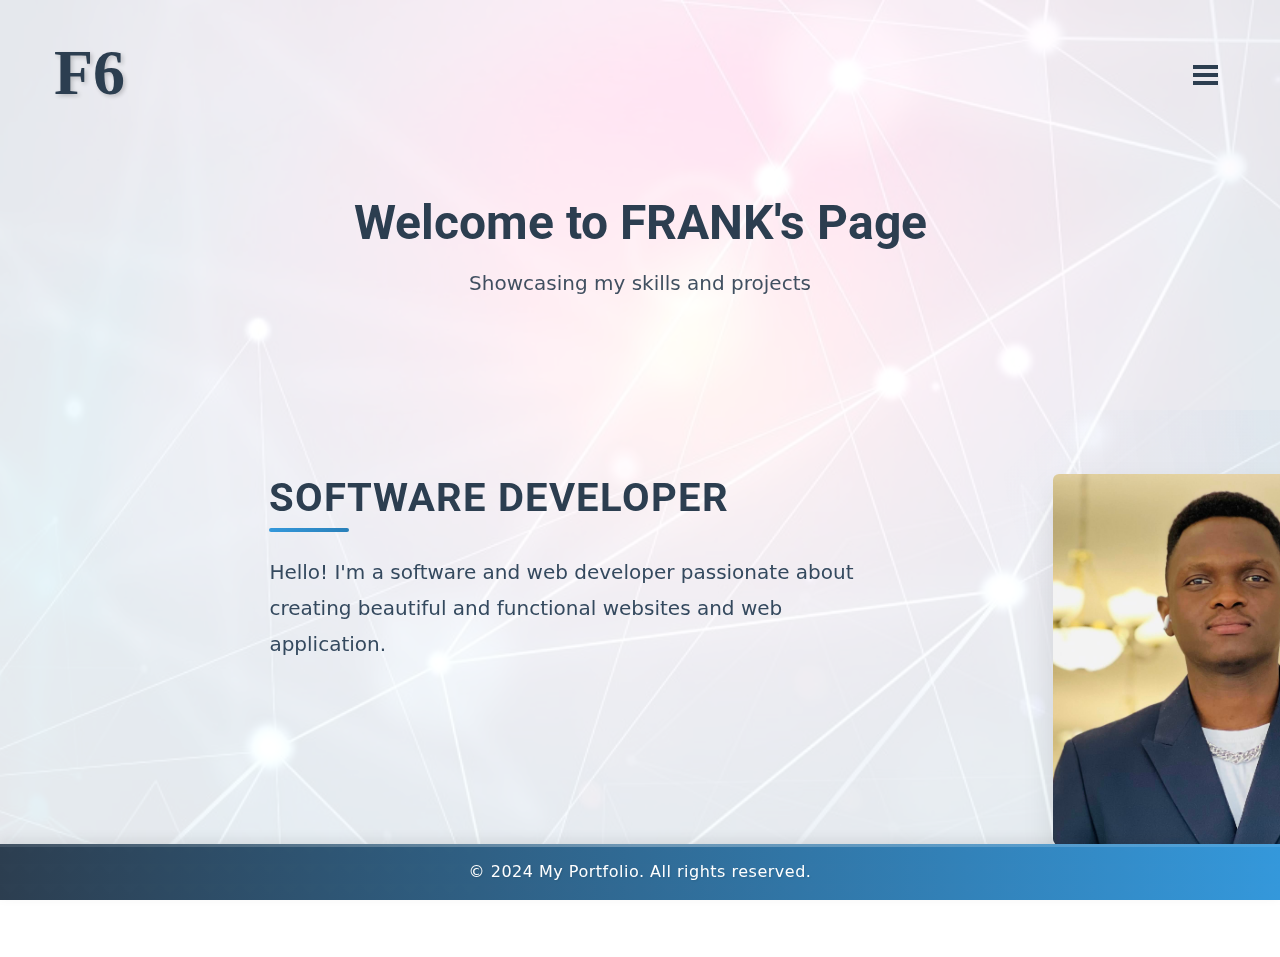
<file: index.html>
<!DOCTYPE html>
<html lang="en">
<head>
    <meta charset="UTF-8">
    <meta name="viewport" content="width=device-width, initial-scale=1.0">
    <title>Frank's Page</title>
    <link href="https://cdn.jsdelivr.net/npm/bootstrap@5.3.0-alpha1/dist/css/bootstrap.min.css" rel="stylesheet">
    <link rel="stylesheet" href="https://cdn.jsdelivr.net/npm/bootstrap@4.5.3/dist/css/bootstrap.min.css" integrity="sha384-TX8t27EcRE3e/ihU7zmQxVncDAy5uIKz4rEkgIXeMed4M0jlfIDPvg6uqKI2xXr2" crossorigin="anonymous">
    <script src="https://code.jquery.com/jquery-3.5.1.slim.min.js" integrity="sha384-DfXdz2htPH0lsSSs5nCTpuj/zy4C+OGpamoFVy38MVBnE+IbbVYUew+OrCXaRkfj" crossorigin="anonymous"></script>
    <script src="https://cdn.jsdelivr.net/npm/bootstrap@4.5.3/dist/js/bootstrap.bundle.min.js" integrity="sha384-ho+j7jyWK8fNQe+A12Hb8AhRq26LrZ/JpcUGGOn+Y7RsweNrtN/tE3MoK7ZeZDyx" crossorigin="anonymous"></script>
    <link href="styles.css" rel="stylesheet">
    <link rel="preconnect" href="https://fonts.googleapis.com">
    <link rel="preconnect" href="https://fonts.gstatic.com" crossorigin>
    <link href="https://fonts.googleapis.com/css2?family=Roboto:wght@400;700&display=swap" rel="stylesheet">

</head>
<body class= "full-screen">
    <nav class="navbar navbar-light">
        <div class="container">
            <a class="navbar-brand" href="index.html"><span class="art-letter">F6</span></a>
        <div class="navbar-right-section">
            <button class="navbar-toggler ms-auto" type="button" data-bs-toggle="collapse" data-bs-target="#navbarNav"
                    aria-controls="navbarNav" aria-expanded="false" aria-label="Toggle navigation">
                <span class="navbar-toggler-icon"></span>
            </button>
            <div class="collapse navbar-collapse" id="navbarNav">
                <ul class="navbar-nav ms-auto">
                    <li class="nav-item">
                        <a class="nav-link" href="index.html">Home</a>
                    </li>
                    <li class="nav-item">
                        <a class="nav-link" href="about.html">About</a>
                    </li>
                    <li class="nav-item">
                        <a class="nav-link" href="projects.html">Projects</a>
                    </li>
                    <li class="nav-item">
                        <a class="nav-link" href="contact.html">Contact</a>
                    </li>
                </ul>
            </div>
        </div>
        </div>
    </nav>
    <div class="content-wrapper">
        <header class="text-center py-5">
            <h1 class="text-blue">Welcome to FRANK's Page </h1>
            <p class="lead">Showcasing my skills and projects</p>
        </header>

        <main class="container my-5">
            <section id="intro" class="position-relative">
                <div class="row">
                    <div class="col-md-8">
                        <h2>SOFTWARE DEVELOPER</h2>
                        <p class="intro">
                            Hello! I'm a software and web developer passionate about creating beautiful and functional websites and web application.
                        </p>
                    </div>
                    <div class="col-md-4">
                        <img src="images/handsome.jpg" alt="Frank's Profile" class="img-fluid rounded profile-image ">
                    </div>
                </div>
            </section>
        </main>
    </div>

    <footer class="footer bg-light text-center py-3">
        <p>&copy; 2024 My Portfolio. All rights reserved.</p>
    </footer>

    <script src="https://cdn.jsdelivr.net/npm/bootstrap@5.3.0-alpha1/dist/js/bootstrap.bundle.min.js"></script>
    <script src="script.js"></script>
</body>
</html>
</file>
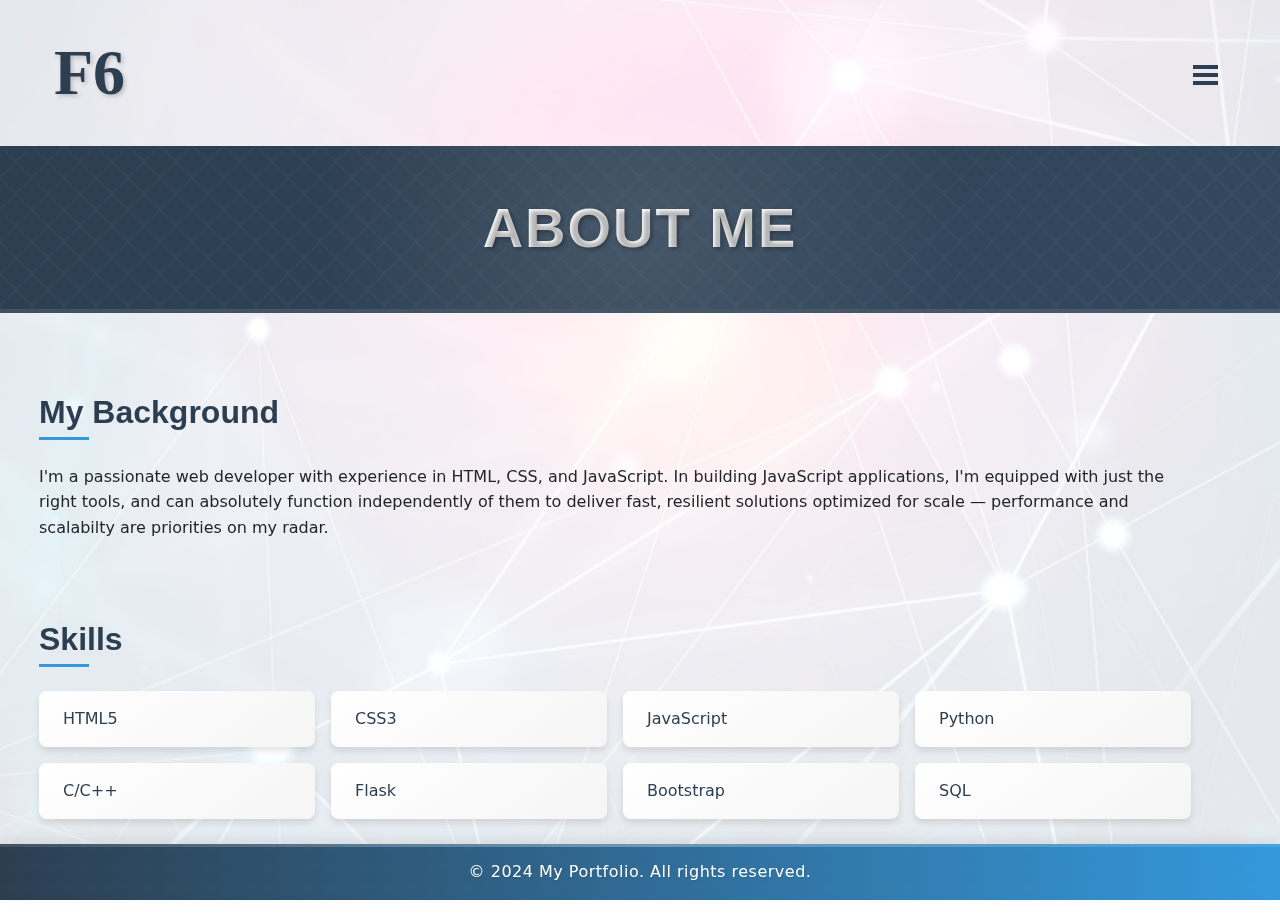
<file: about.html>
<!DOCTYPE html>
<html lang="en">
<head>
    <meta charset="UTF-8">
    <meta name="viewport" content="width=device-width, initial-scale=1.0">
    <title>About Me - My Portfolio</title>
    <link href="https://cdn.jsdelivr.net/npm/bootstrap@5.3.0-alpha1/dist/css/bootstrap.min.css" rel="stylesheet">
    <link rel="stylesheet" href="https://cdn.jsdelivr.net/npm/bootstrap@4.5.3/dist/css/bootstrap.min.css" integrity="sha384-TX8t27EcRE3e/ihU7zmQxVncDAy5uIKz4rEkgIXeMed4M0jlfIDPvg6uqKI2xXr2" crossorigin="anonymous">
    <script src="https://code.jquery.com/jquery-3.5.1.slim.min.js" integrity="sha384-DfXdz2htPH0lsSSs5nCTpuj/zy4C+OGpamoFVy38MVBnE+IbbVYUew+OrCXaRkfj" crossorigin="anonymous"></script>
    <script src="https://cdn.jsdelivr.net/npm/bootstrap@4.5.3/dist/js/bootstrap.bundle.min.js" integrity="sha384-ho+j7jyWK8fNQe+A12Hb8AhRq26LrZ/JpcUGGOn+Y7RsweNrtN/tE3MoK7ZeZDyx" crossorigin="anonymous"></script>
    <link href="styles.css" rel="stylesheet">
</head>
<body class= "full-screen">
    <nav class="navbar navbar-light">
        <div class="container">
            <a class="navbar-brand" href="index.html"><span class="art-letter">F6</span></a>
        <div class="navbar-right-section">
            <button class="navbar-toggler ms-auto" type="button" data-bs-toggle="collapse" data-bs-target="#navbarNav"
                    aria-controls="navbarNav" aria-expanded="false" aria-label="Toggle navigation">
                <span class="navbar-toggler-icon"></span>
            </button>
            <div class="collapse navbar-collapse" id="navbarNav">
                <ul class="navbar-nav ms-auto">
                    <li class="nav-item">
                        <a class="nav-link" href="index.html">Home</a>
                    </li>
                    <li class="nav-item">
                        <a class="nav-link" href="about.html">About</a>
                    </li>
                    <li class="nav-item">
                        <a class="nav-link" href="projects.html">Projects</a>
                    </li>
                    <li class="nav-item">
                        <a class="nav-link" href="contact.html">Contact</a>
                    </li>
                </ul>
            </div>
        </div>
        </div>
    </nav>
<div class="content-wrapper">
    <header class="bg-secondary text-white text-center py-5">
        <h1>About Me</h1>
    </header>

    <main class="container my-5">
        <section id="bio">
            <h2>My Background</h2>
            <p>I'm a passionate web developer with experience in HTML, CSS, and JavaScript.
                In building JavaScript applications, I'm equipped with just the right tools,
                and can absolutely function independently of them to deliver fast,
                resilient solutions optimized for scale — performance and scalabilty are priorities on my radar.</p>
        </section>
        <section id="skills">
            <h2>Skills</h2>
            <ul>
                <li>HTML5</li>
                <li>CSS3</li>
                <li>JavaScript</li>
                <li>Python</li>
                <li>C/C++</li>
                <li>Flask</li>
                <li>Bootstrap</li>
                <li>SQL</li>
            </ul>
        </section>
    </main>
</div>

    <footer class="footer bg-light text-center py-3">
        <p>&copy; 2024 My Portfolio. All rights reserved.</p>
    </footer>

    <script src="https://cdn.jsdelivr.net/npm/bootstrap@5.3.0-alpha1/dist/js/bootstrap.bundle.min.js"></script>
    <script src="script.js"></script>
</body>
</html>
</file>
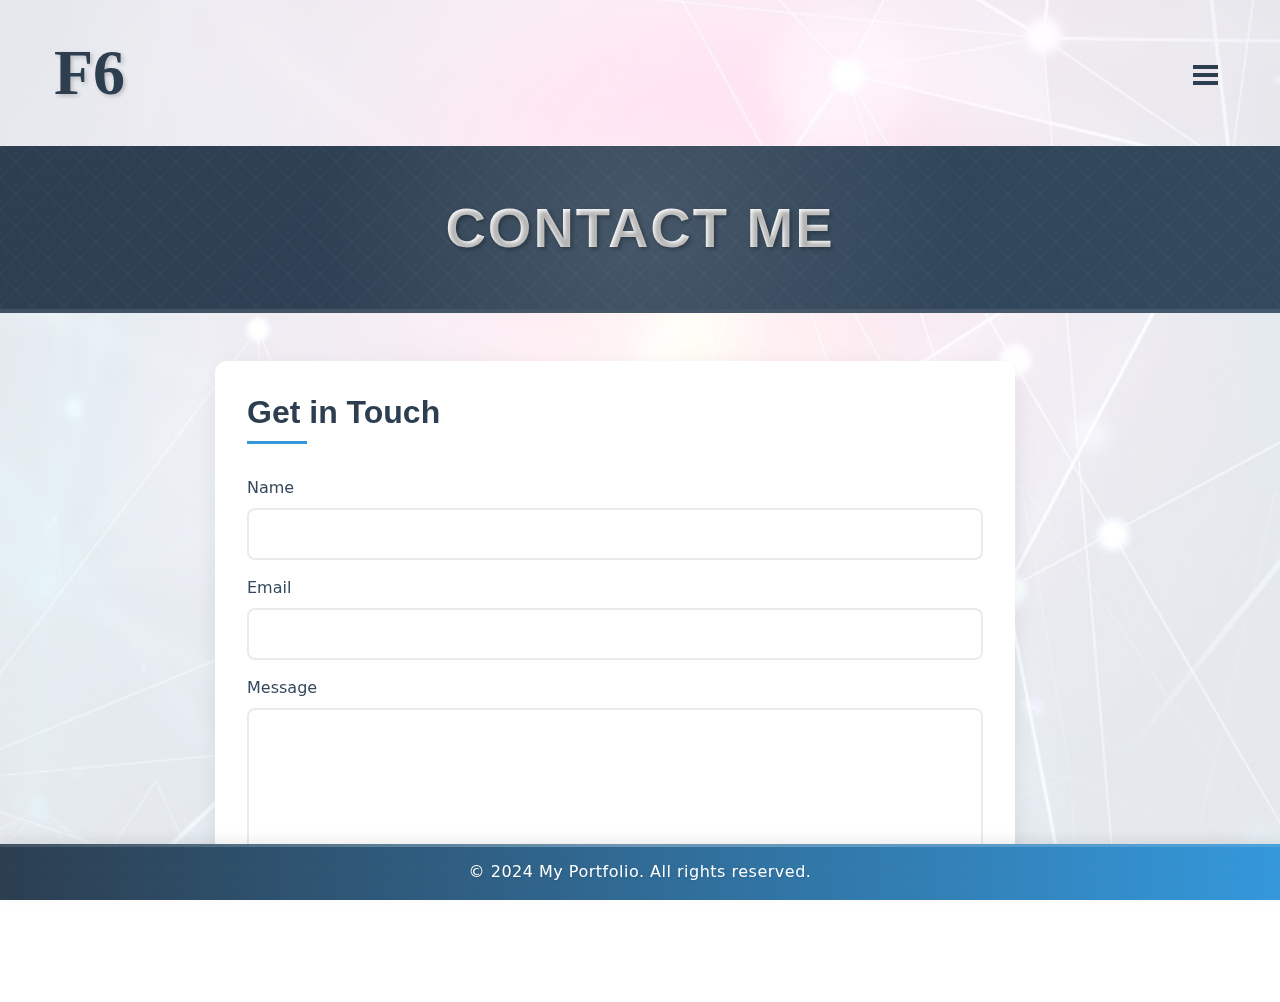
<file: contact.html>
<!DOCTYPE html>
<html lang="en">
<head>
    <meta charset="UTF-8">
    <meta name="viewport" content="width=device-width, initial-scale=1.0">
    <title>Contact - My Portfolio</title>
    <link href="https://cdn.jsdelivr.net/npm/bootstrap@5.3.0-alpha1/dist/css/bootstrap.min.css" rel="stylesheet">
    <link rel="stylesheet" href="https://cdn.jsdelivr.net/npm/bootstrap@4.5.3/dist/css/bootstrap.min.css" integrity="sha384-TX8t27EcRE3e/ihU7zmQxVncDAy5uIKz4rEkgIXeMed4M0jlfIDPvg6uqKI2xXr2" crossorigin="anonymous">
    <script src="https://code.jquery.com/jquery-3.5.1.slim.min.js" integrity="sha384-DfXdz2htPH0lsSSs5nCTpuj/zy4C+OGpamoFVy38MVBnE+IbbVYUew+OrCXaRkfj" crossorigin="anonymous"></script>
    <script src="https://cdn.jsdelivr.net/npm/bootstrap@4.5.3/dist/js/bootstrap.bundle.min.js" integrity="sha384-ho+j7jyWK8fNQe+A12Hb8AhRq26LrZ/JpcUGGOn+Y7RsweNrtN/tE3MoK7ZeZDyx" crossorigin="anonymous"></script>
    <link href="styles.css" rel="stylesheet">
</head>
<body class= "full-screen">
    <nav class="navbar navbar-light">
        <div class="container">
            <a class="navbar-brand" href="index.html"><span class="art-letter">F6</span></a>
        <div class="navbar-right-section">
            <button class="navbar-toggler ms-auto" type="button" data-bs-toggle="collapse" data-bs-target="#navbarNav"
                    aria-controls="navbarNav" aria-expanded="false" aria-label="Toggle navigation">
                <span class="navbar-toggler-icon"></span>
            </button>
            <div class="collapse navbar-collapse" id="navbarNav">
                <ul class="navbar-nav ms-auto">
                    <li class="nav-item">
                        <a class="nav-link" href="index.html">Home</a>
                    </li>
                    <li class="nav-item">
                        <a class="nav-link" href="about.html">About</a>
                    </li>
                    <li class="nav-item">
                        <a class="nav-link" href="projects.html">Projects</a>
                    </li>
                    <li class="nav-item">
                        <a class="nav-link" href="contact.html">Contact</a>
                    </li>
                </ul>
            </div>
        </div>
        </div>
    </nav>
<div class="content-wrapper">
    <header class="bg-secondary text-white text-center py-5">
        <h1>Contact Me</h1>
    </header>

    <main class="container my-5">
        <section id="contact-form">
            <h2>Get in Touch</h2>
            <form id="contact" class="needs-validation" novalidate>
                <div class="mb-3">
                    <label for="name" class="form-label">Name</label>
                    <input type="text" class="form-control" id="name" required>
                </div>
                <div class="mb-3">
                    <label for="email" class="form-label">Email</label>
                    <input type="email" class="form-control" id="email" required>
                </div>
                <div class="mb-3">
                    <label for="message" class="form-label">Message</label>
                    <textarea class="form-control" id="message" rows="5" required></textarea>
                </div>
                <button type="submit" class="btn btn-primary">Send Message</button>
            </form>
        </section>
    </main>
</div>

    <footer class="footer bg-light text-center py-3">
        <p>&copy; 2024 My Portfolio. All rights reserved.</p>
    </footer>

    <script src="https://cdn.jsdelivr.net/npm/bootstrap@5.3.0-alpha1/dist/js/bootstrap.bundle.min.js"></script>
    <script src="script.js"></script>
</body>
</html>
</file>
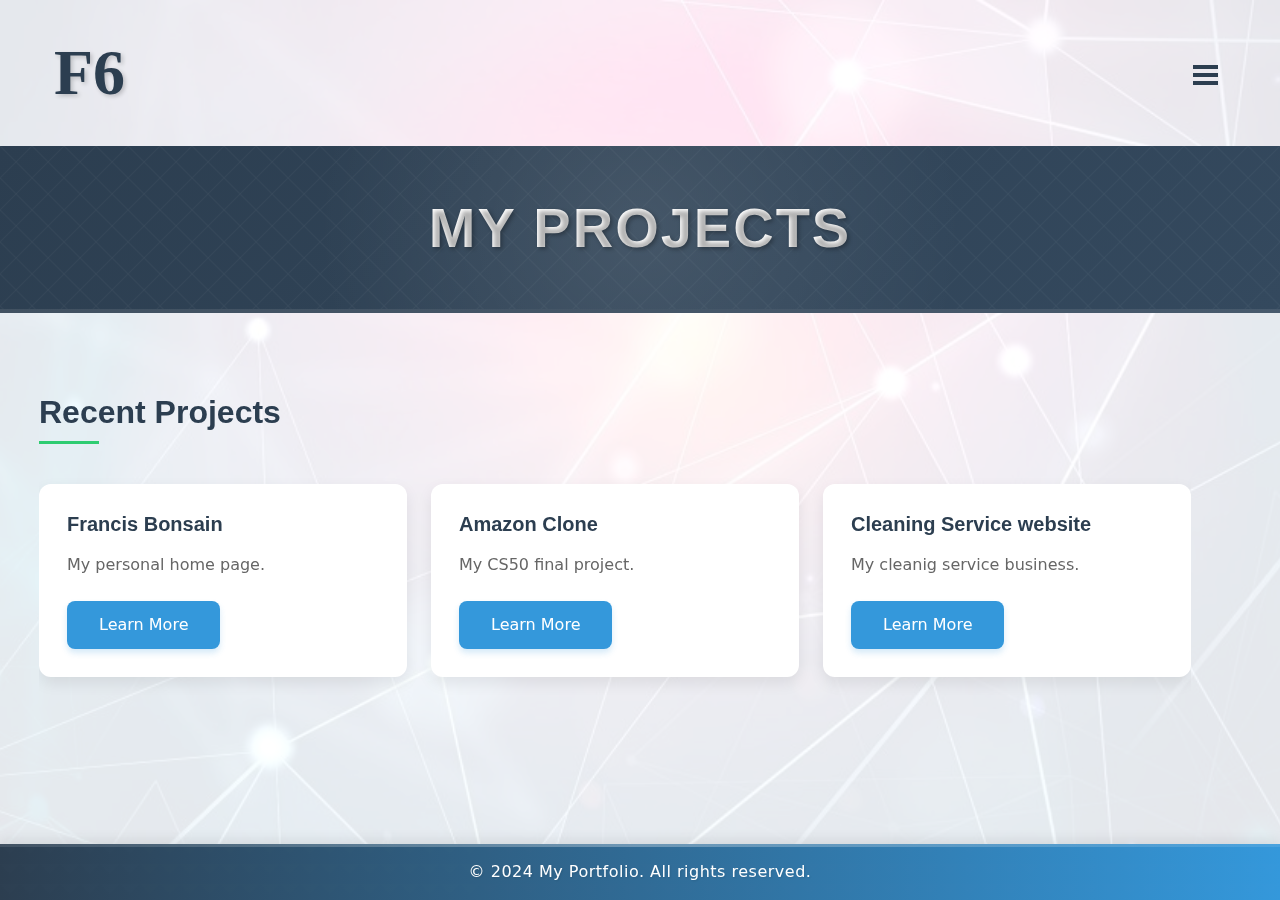
<file: projects.html>
<!DOCTYPE html>
<html lang="en">
<head>
    <meta charset="UTF-8">
    <meta name="viewport" content="width=device-width, initial-scale=1.0">
    <title>Projects - My Portfolio</title>
    <link href="https://cdn.jsdelivr.net/npm/bootstrap@5.3.0-alpha1/dist/css/bootstrap.min.css" rel="stylesheet">
    <link rel="stylesheet" href="https://cdn.jsdelivr.net/npm/bootstrap@4.5.3/dist/css/bootstrap.min.css" integrity="sha384-TX8t27EcRE3e/ihU7zmQxVncDAy5uIKz4rEkgIXeMed4M0jlfIDPvg6uqKI2xXr2" crossorigin="anonymous">
    <script src="https://code.jquery.com/jquery-3.5.1.slim.min.js" integrity="sha384-DfXdz2htPH0lsSSs5nCTpuj/zy4C+OGpamoFVy38MVBnE+IbbVYUew+OrCXaRkfj" crossorigin="anonymous"></script>
    <script src="https://cdn.jsdelivr.net/npm/bootstrap@4.5.3/dist/js/bootstrap.bundle.min.js" integrity="sha384-ho+j7jyWK8fNQe+A12Hb8AhRq26LrZ/JpcUGGOn+Y7RsweNrtN/tE3MoK7ZeZDyx" crossorigin="anonymous"></script>
    <link href="styles.css" rel="stylesheet">
</head>
<body class= "full-screen">
    <nav class="navbar navbar-light">
        <div class="container">
            <a class="navbar-brand" href="index.html"><span class="art-letter">F6</span></a>
        <div class="navbar-right-section">
            <button class="navbar-toggler ms-auto" type="button" data-bs-toggle="collapse" data-bs-target="#navbarNav"
                    aria-controls="navbarNav" aria-expanded="false" aria-label="Toggle navigation">
                <span class="navbar-toggler-icon"></span>
            </button>
            <div class="collapse navbar-collapse" id="navbarNav">
                <ul class="navbar-nav ms-auto">
                    <li class="nav-item">
                        <a class="nav-link" href="index.html">Home</a>
                    </li>
                    <li class="nav-item">
                        <a class="nav-link" href="about.html">About</a>
                    </li>
                    <li class="nav-item">
                        <a class="nav-link" href="projects.html">Projects</a>
                    </li>
                    <li class="nav-item">
                        <a class="nav-link" href="contact.html">Contact</a>
                    </li>
                </ul>
            </div>
        </div>
        </div>
    </nav>
<div class="content-wrapper">
    <header class="bg-secondary text-white text-center py-5">
        <h1>My Projects</h1>
    </header>

    <main class="container my-5">
        <section id="project-list">
            <h2>Recent Projects</h2>
            <div class="row">
                <div class="col-md-4 mb-4">
                    <div class="card">
                        <div class="card-body">
                            <h5 class="card-title">Francis Bonsain</h5>
                            <p class="card-text">My personal home page.</p>
                            <a href="https://francisbonsaindev.com/" class="btn btn-primary">Learn More</a>
                        </div>
                    </div>
                </div>
                <div class="col-md-4 mb-4">
                    <div class="card">
                        <div class="card-body">
                            <h5 class="card-title">Amazon Clone</h5>
                            <p class="card-text">My CS50 final project.</p>
                            <a href="https://fancisbones.github.io/Amazon-Clone-By-FBY/index.html" class="btn btn-primary">Learn More</a>
                        </div>
                    </div>
                </div>
                <div class="col-md-4 mb-4">
                    <div class="card">
                        <div class="card-body">
                            <h5 class="card-title">Cleaning Service website</h5>
                            <p class="card-text">My cleanig service business.</p>
                            <a href="#" class="btn btn-primary">Learn More</a>
                        </div>
                    </div>
                </div>
            </div>
        </section>
    </main>
</div>

    <footer class="footer bg-light text-center py-3">
        <p>&copy; 2024 My Portfolio. All rights reserved.</p>
    </footer>

    <script src="https://cdn.jsdelivr.net/npm/bootstrap@5.3.0-alpha1/dist/js/bootstrap.bundle.min.js"></script>
    <script src="script.js"></script>
</body>
</html>
</file>
<file: styles.css>
* {
    margin: 0;
    padding: 0;
    box-sizing: border-box;
}

html, body {
    height: 100%;
    width: 100%;
    overflow-x: hidden;
}
/* Typography */
h1, h2, h3, h4, h5, h6 {
    font-weight: 700;
    color: #007bff;
    font-family: 'Roboto', sans-serif;
}

/* Layout Components */
.full-screen {
    min-height: 100vh;
    width: 100%;
    flex-direction: column;
    align-items: center;
    justify-content: center;
}

.container {
    max-width: 1200px;
    margin: 0 15px;
    padding: 0 1.5rem;
}

/* Background Styles */
body::before {
    content: '';
    position: fixed;
    top: 0;
    left: 0;
    right: 0;
    width: 100%;
    height: 100%;
    background-image: url('images/background.jpg');
    background-size: cover;
    background-position: center;
    background-repeat: no-repeat;
    opacity: 0.1;
    z-index: -1;
}

/* Navigation */
.navbar {
    position: relative;
    backdrop-filter: none;
    padding: 0 15px;
}

.navbar-brand {
    font-weight: 700;
    color: #2c3e50 !important;
    font-family:'Roboto', sans-serif;
}

.navbar-toggler {
    position: absolute;
    right: 50px;
    top: 50%;
    transform: translateY(-50%);
    border:none;
    color: #2c3e50;
}
.navbar-toggler:focus {
    outline: none;
    box-shadow: none;
}

/* Hamburger Menu Styles */
.navbar-toggler-icon {
    background-image: none;
    position: relative;
    color: #2c3e50;
}

.navbar-toggler-icon::before,
.navbar-toggler-icon::after,
.navbar-toggler-icon {
    width: 25px;
    height: 4px;
    background-color: #2c3e50;
    display: inline-block;
    transition: all 0.3s ease;
}

.navbar-toggler-icon::before,
.navbar-toggler-icon::after {
    content: '';
    position: absolute;
    right: 0;
}

.navbar-toggler-icon::before { top: -8px; }
.navbar-toggler-icon::after { bottom: -8px; }

/* Navigation Menu */
.navbar-collapse {
    position: absolute;
    top: 20%;
    right: 0;
    background-color: white;
    padding: 1rem;
    min-width: 200px;
    margin-top: 1rem;
    box-shadow: 0 2px 5px rgba(0,0,0,0.2);
    z-index: 1000;
}
.navbar-collapse .navbar-nav {
    flex-direction: column;
}

.navbar-collapse .nav-item {
    margin: 0.5rem 0;
}

.nav-link {
    padding: 0.5rem 1rem;
    border-radius: 4px;
    font-weight: 500;
    transition: color 0.3s ease;
}

.nav-link:hover {
    background-color: rgba(0, 123, 255, 0.1);
    color: #007bff !important;
}

/* Animation for hamburger menu */
.navbar-toggler[aria-expanded="true"] .navbar-toggler-icon {
    background-color: transparent;
}

.navbar-toggler[aria-expanded="true"] .navbar-toggler-icon::before {
    transform: rotate(45deg);
    top: 0;
}

.navbar-toggler[aria-expanded="true"] .navbar-toggler-icon::after {
    transform: rotate(-45deg);
    bottom: 0;
}

/* Header Styles */
header {
    color: #2c3e50;
    padding: 100px 0;
    backdrop-filter: none;
}

header h1 {
    font-size: 3rem;
    margin-bottom: 1rem;
    backdrop-filter: none;
}

header p.lead {
    font-size: 1.25rem;
    opacity: 0.9;
    backdrop-filter: none;
}

/* Artistic Letter Component */
.art-letter {
    font-size: 4rem;
    font-weight: 900;
    position: relative;
    display: inline-block;
    color:#2c3e50;
    text-shadow: 2px 2px 4px rgba(0, 0, 0, 0.2);
    font-family: "Edwardian Script ITC";
    margin: 20px 0;
  }

  .art-letter::before {
    content: '';
    position: absolute;
    top: -10px;
    left: -10px;
    right: -10px;
    bottom: -10px;
    z-index: -1;
    border-radius: 8px;
    opacity: 0.1;
    transform: skew(-5deg);
    transition: all 0.3s ease;
  }

  .art-letter:hover::before {
    transform: skew(5deg);
    opacity: 0.2;
  }

  .art-letter::after {
    content: '';
    position: absolute;
    top: 50%;
    left: -15px;
    width: calc(100% + 30px);
    height: 2px;
    background: #007bff;
    transform: scaleX(0);
    transition: transform 0.3s ease;
  }

/* Intro Section */
#intro {
    padding: 4rem 0;
    position: absolute;
    overflow: hidden;
    left:20%;
}

#intro::after {
    content: '';
    position: absolute;
    top: -50%;
    right: -50%;
    width: 100%;
    height: 100%;
    background: radial-gradient(circle, rgba(52, 152, 219, 0.05) 0%, transparent 70%);
    z-index: -1;
    transform: rotate(-45deg);
}

#intro h2 {
    font-size: 2.5rem;
    font-weight: 700;
    color: #2c3e50;
    margin-bottom: 1.5rem;
    letter-spacing: 1px;
    line-height: 1.2;
    position: relative;
}

#intro h2::after {
    content: '';
    position: absolute;
    left: 0;
    bottom: -10px;
    width: 80px;
    height: 4px;
    background: linear-gradient(to right, #3498db, #2980b9);
    border-radius: 2px;
}

.intro {
    font-size: 1.25rem;
    line-height: 1.8;
    color: #34495e;
    margin-top: 2rem;
    font-weight: 400;
    max-width: 600px;
}

/* Profile Image*/
.profile-image {
    border-radius: 12px;
    box-shadow: 0 16px 32px rgba(0, 0, 0, 0.1);
    transition: transform 0.3s ease, box-shadow 0.3s ease;
    z-index: 2;
}

.profile-image::after {
    content: '';
    position: absolute;
    top: 10px;
    left: 10px;
    right: -10px;
    bottom: -10px;
    border: 3px solid #3498db;
    border-radius: 12px;
    z-index: -1;
    opacity: 0.3;
    transition: all 0.3s ease;
}

.profile-image:hover {
    transform: translateY(-5px);
    box-shadow: 0 20px 40px rgba(0, 0, 0, 0.15);
}

.profile-image:hover::after {
    transform: translate(5px, 5px);
    opacity: 0.5;
}
.text-blue {
    color: #2c3e50 !important;
}

.bg-blue {
    background-color: #2c3e50 !important;
}
/* Skills Section */
#skills {
    padding: 2rem 0;
}
header.bg-secondary {
    position: relative;
    background: linear-gradient(135deg, #2c3e50, #34495e);
    padding: 6rem 0;
    overflow: hidden;
    border-bottom: 4px solid rgba(255, 255, 255, 0.1);
}

/* Animated Background Pattern */
header.bg-secondary::before {
    content: '';
    position: absolute;
    top: 0;
    left: 0;
    right: 0;
    bottom: 0;
    background:
        linear-gradient(45deg, transparent 48%, rgba(255, 255, 255, 0.03) 49%,
        rgba(255, 255, 255, 0.03) 51%, transparent 52%) 0 0 / 2em 2em,
        linear-gradient(-45deg, transparent 48%, rgba(255, 255, 255, 0.03) 49%,
        rgba(255, 255, 255, 0.03) 51%, transparent 52%) 1em 1em / 2em 2em;
    animation: patternMove 30s linear infinite;
}

/* Glowing Effect */
header.bg-secondary::after {
    content: '';
    position: absolute;
    top: 0;
    left: 0;
    right: 0;
    bottom: 0;
    background: radial-gradient(circle at 50% 50%,
                rgba(255, 255, 255, 0.1) 0%,
                rgba(255, 255, 255, 0.05) 25%,
                transparent 50%);
    animation: glowPulse 4s ease-in-out infinite;
}

/* Heading Style */
header.bg-secondary h1 {
    position: relative;
    font-size: 3.5rem;
    font-weight: 800;
    letter-spacing: 2px;
    text-transform: uppercase;
    margin: 0;
    padding: 0;
    color: transparent;
    background: linear-gradient(45deg, #ffffff 30%, #f1f1f1 50%, #ffffff 70%);
    background-size: 200% auto;
    background-clip: text;
    -webkit-background-clip: text;
    text-shadow: 2px 2px 4px rgba(0, 0, 0, 0.3);
    animation: shimmer 3s linear infinite;
    z-index: 1;
}

/* Decorative Lines */
header.bg-secondary h1::before,
header.bg-secondary h1::after {
    content: '';
    position: absolute;
    top: 50%;
    width: 60px;
    height: 2px;
    background: rgba(255, 255, 255, 0.3);
    transform-origin: center;
}

header.bg-secondary h1::before {
    left: -80px;
    transform: translateY(-50%) rotate(-45deg);
}

header.bg-secondary h1::after {
    right: -80px;
    transform: translateY(-50%) rotate(45deg);
}

/* Hover Effects */
header.bg-secondary:hover h1::before {
    animation: lineMove 1.5s ease-in-out infinite;
}

header.bg-secondary:hover h1::after {
    animation: lineMove 1.5s ease-in-out infinite reverse;
}

#skills ul {
    list-style-type: none;
    padding: 0;
    display: grid;
    grid-template-columns: repeat(auto-fit, minmax(250px, 1fr));
    gap: 1rem;
    margin: 1.5rem 0;
}

#skills li {
    background: linear-gradient(145deg, #ffffff, #f5f5f5);
    box-shadow: 0 4px 6px rgba(0, 0, 0, 0.1);
    padding: 1rem 1.5rem;
    border-radius: 8px;
    font-weight: 500;
    color: #2c3e50;
    transition: all 0.3s ease;
    position: relative;
    overflow: hidden;
}

#skills li::before {
    content: '';
    position: absolute;
    left: 0;
    top: 0;
    height: 100%;
    width: 4px;
    background: #3498db;
    transform: scaleY(0);
    transition: transform 0.3s ease;
}

#skills li:hover {
    transform: translateY(-3px);
    box-shadow: 0 6px 12px rgba(0, 0, 0, 0.15);
}

#skills li:hover::before {
    transform: scaleY(1);
}

/* Bio*/
#bio {
    padding: 2rem 0;
    line-height: 1.6;
}

#bio h2, #skills h2 {
    color: #2c3e50;
    font-size: 2rem;
    margin-bottom: 1.5rem;
    position: relative;
    padding-bottom: 0.5rem;
}

#bio h2::after, #skills h2::after {
    content: '';
    position: absolute;
    left: 0;
    bottom: 0;
    width: 50px;
    height: 3px;
    background: #3498db;
}


/* Projects Section*/
.bg-success {
    background: linear-gradient(135deg, #2ecc71, #27ae60);
    padding: 4rem 0;
    margin-bottom: 3rem;
    box-shadow: 0 4px 12px rgba(0, 0, 0, 0.1);
}

.bg-success h1 {
    font-size: 2.5rem;
    font-weight: 700;
    letter-spacing: 0.5px;
    margin: 0;
    text-shadow: 2px 2px 4px rgba(0, 0, 0, 0.2);
}

/* Project Cards Styling */
#project-list {
    padding: 2rem 0;
    position: center;
    overflow: hidden;
    left:20%;
}

#project-list h2 {
    color: #2c3e50;
    font-size: 2rem;
    margin-bottom: 2.5rem;
    position: relative;
    padding-bottom: 0.75rem;
}

#project-list h2::after {
    content: '';
    position: absolute;
    left: 0;
    bottom: 0;
    width: 60px;
    height: 3px;
    background: #2ecc71;
    transition: width 0.3s ease;
}

#project-list h2:hover::after {
    width: 100px;
}

.card {
    background: #ffffff;
    border: none;
    border-radius: 12px;
    box-shadow: 0 6px 15px rgba(0, 0, 0, 0.08);
    transition: all 0.3s cubic-bezier(0.4, 0, 0.2, 1);
    height: 100%;
}

.card:hover {
    transform: translateY(-8px);
    box-shadow: 0 12px 24px rgba(0, 0, 0, 0.12);
}

.card-body {
    padding: 1.75rem;
}

.card-title {
    color: #2c3e50;
    font-size: 1.25rem;
    font-weight: 600;
    margin-bottom: 1rem;
}

.card-text {
    color: #666;
    line-height: 1.6;
    margin-bottom: 1.5rem;
}

.btn-primary {
    background: #2ecc71;
    border: none;
    padding: 0.75rem 1.5rem;
    border-radius: 6px;
    font-weight: 500;
    transition: all 0.3s ease;
}

.btn-primary:hover {
    background: #27ae60;
    transform: translateX(5px);
}


/* Contact Page */
.bg-info {
    background: linear-gradient(135deg, #2980b9, #3498db);
    padding: 3.5rem 0;
    margin-bottom: 2rem;
    box-shadow: 0 2px 10px rgba(0, 0, 0, 0.1);
}

.bg-info h1 {
    font-size: 2.5rem;
    font-weight: 700;
    text-shadow: 1px 1px 2px rgba(0, 0, 0, 0.2);
}

#contact-form {
    max-width: 800px;
    margin: 0 auto;
    padding: 2rem;
    background: #ffffff;
    border-radius: 12px;
    box-shadow: 0 8px 24px rgba(0, 0, 0, 0.08);
}

#contact-form h2 {
    color: #2c3e50;
    font-size: 2rem;
    margin-bottom: 2rem;
    position: relative;
    padding-bottom: 0.75rem;
}

#contact-form h2::after {
    content: '';
    position: absolute;
    left: 0;
    bottom: 0;
    width: 60px;
    height: 3px;
    background: #3498db;
}

.form-label {
    color: #34495e;
    font-weight: 500;
    margin-bottom: 0.5rem;
}

.form-control {
    border: 2px solid #e9ecef;
    border-radius: 8px;
    padding: 0.75rem 1rem;
    transition: all 0.3s ease;
}

.form-control:focus {
    border-color: #3498db;
    box-shadow: 0 0 0 0.2rem rgba(52, 152, 219, 0.25);
    outline: none;
}

.form-control::placeholder {
    color: #95a5a6;
}

textarea.form-control {
    min-height: 150px;
    resize: vertical;
}

.btn-primary {
    background: #3498db;
    border: none;
    padding: 0.75rem 2rem;
    font-weight: 500;
    border-radius: 8px;
    transition: all 0.3s ease;
    box-shadow: 0 4px 6px rgba(52, 152, 219, 0.2);
}

.btn-primary:hover {
    background: #2980b9;
    transform: translateY(-2px);
    box-shadow: 0 6px 12px rgba(52, 152, 219, 0.3);
}

.btn-primary:active {
    transform: translateY(0);
}

/* Form Validation Styles */
.form-control.is-invalid {
    border-color: #e74c3c;
    background-image: none;
}

.invalid-feedback {
    color: #e74c3c;
    font-size: 0.875rem;
    margin-top: 0.25rem;
}

/* Footer */
.footer {
    background: linear-gradient(to right, #2c3e50, #3498db);
    padding: 2rem 0;
    position: fixed;
    bottom: 0;
    left: 0;
    right: 0;
    overflow: hidden;
    box-shadow: 0 -4px 12px rgba(0, 0, 0, 0.08);
    transition: bottom 0.3s ease-in-out;
    }

.footer::before {
    content: '';
    position: absolute;
    top: 0;
    left: 0;
    right: 0;
    bottom: 0;
    background: linear-gradient(135deg, rgba(255, 255, 255, 0.05) 25%, transparent 25%) -10px 0,
                linear-gradient(225deg, rgba(255, 255, 255, 0.05) 25%, transparent 25%) -10px 0;
    background-size: 20px 20px;
    opacity: 0.1;
    }

.footer p {
    color: #ffffff;
    font-size: 1rem;
    font-weight: 400;
    letter-spacing: 0.5px;
    margin: 0;
    position: relative;
    z-index: 2;
    text-shadow: 1px 1px 2px rgba(0, 0, 0, 0.1);
    }
.footer::after {
    content: '';
    position: absolute;
    top: 0;
    left: 0;
    right: 0;
    height: 3px;
    background: linear-gradient(to right,
        rgba(255, 255, 255, 0.1),
        rgba(255, 255, 255, 0.3),
        rgba(255, 255, 255, 0.1)
    );
    }

/* Animations */
@keyframes patternMove {
    0% {
        background-position: 0 0, 1em 1em;
    }
    100% {
        background-position: 2em 2em, 3em 3em;
    }
}

@keyframes fadeInUp {
    from {
        opacity: 0;
        transform: translateY(20px);
    }
    to {
        opacity: 1;
        transform: translateY(0);
    }
}
@keyframes glowPulse {
    0%, 100% {
        opacity: 0.5;
        transform: scale(1);
    }
    50% {
        opacity: 0.7;
        transform: scale(1.05);
    }
}
@keyframes shimmer {
    0% {
        background-position: -100% 0;
    }
    100% {
        background-position: 100% 0;
    }
}
/* Responsive Design */
@media (max-width: 992px) {

      .navbar-right-section {
        position: relative;
        flex-shrink: 0;
        display: flex;
        justify-content: end;
        margin: 0rem;
        padding: 0rem;
    }

    .navbar-collapse {
        position: absolute;
        top: 100%;
        right: 0;
        background-color: white;
        padding: 1rem;
        min-width: 200px;
        margin-top: 1rem;
        box-shadow: 0 2px 5px rgba(0,0,0,0.2);
        z-index: 1000;
    }

    .navbar-collapse .navbar-nav {
        flex-direction: column;
    }

    .navbar-collapse .nav-item {
        margin: 0.5rem 0;
    }

    .profile-image {
        position: relative;
    }

    header {
        padding: 60px 0;
        /*background: linear-gradient(135deg, rgba(0, 123, 255, 0.9), rgba(0, 86, 179, 0.9));*/
        backdrop-filter: none;
    }

    header h1 {
        /*background: linear-gradient(135deg, rgba(0, 123, 255, 0.9), rgba(0, 86, 179, 0.9));*/
        backdrop-filter: none;
        font-size: 2.5rem;
    }
    .card {
        margin-bottom: 1.5rem;
    }
    .container {
        padding: 0 1rem;
    }

    .bg-success {
        padding: 3rem 0;
    }

    .bg-success h1 {
        font-size: 2rem;
    }
    #intro {
        padding: 3rem 0;
    }

    #intro h2 {
        font-size: 2.2rem;
    }

    .intro {
        font-size: 1.15rem;
    }
}

@media (max-width: 768px) {
    #project-list h2 {
        font-size: 1.75rem;
    }

    .card-body {
        padding: 1.25rem;
    }

    .row {
        margin: 0 -0.5rem;
    }

    .col-md-4 {
        padding: 0 0.5rem;
    }
    .bg-info {
        padding: 2.5rem 0;
    }

    .bg-info h1 {
        font-size: 2rem;
    }

    #contact-form {
        padding: 1.5rem;
        margin: 1rem;
    }

    #contact-form h2 {
        font-size: 1.75rem;
    }

    .btn-primary {
        width: 100%;
    }

    #intro {
        text-align: center;
        padding: 2.5rem 0;
    }

    #intro h2::after {
        left: 50%;
        transform: translateX(-50%);
    }

    .profile-image {
        margin-top: 2rem;
        max-width: 300px;
        margin-left: auto;
        margin-right: auto;
    }

    .intro {
        margin-left: auto;
        margin-right: auto;
    }
    .footer {
        padding: 1.5rem 0;
        margin-top: 3rem;
    }

    .footer p {
        font-size: 0.9rem;
    }
    header.bg-secondary {
        padding: 4rem 0;
    }

    header.bg-secondary h1 {
        font-size: 2.5rem;
    }

    header.bg-secondary h1::before,
    header.bg-secondary h1::after {
        width: 40px;
    }

    header.bg-secondary h1::before {
        left: -50px;
    }

    header.bg-secondary h1::after {
        right: -50px;
    }
}

@media (max-width: 576px) {
    .bg-success {
        padding: 2.5rem 0;
    }

    .bg-success h1 {
        font-size: 1.75rem;
    }

    .card {
        margin-bottom: 1rem;
    }
    #intro h2 {
        font-size: 1.8rem;
    }

    .intro {
        font-size: 1.1rem;
    }
    .footer {
        padding: 1.25rem 0;
        margin-top: 2rem;
    }

    .footer p {
        font-size: 0.85rem;
    }
    header.bg-secondary h1 {
        font-size: 2rem;
    }

    header.bg-secondary h1::before,
    header.bg-secondary h1::after {
        display: none;
    }
}

#intro .row > div {
    animation: fadeInUp 0.8s ease-out forwards;
}

#intro .col-md-4 {
    animation-delay: 0.2s;
}

.notification {
    position: fixed;
    top: 20px;
    right: 20px;
    z-index: 1000;
    animation: slideIn 0.5s ease-out;
}

.content-wrapper {
    flex: 1 0 auto;
}
</file>
